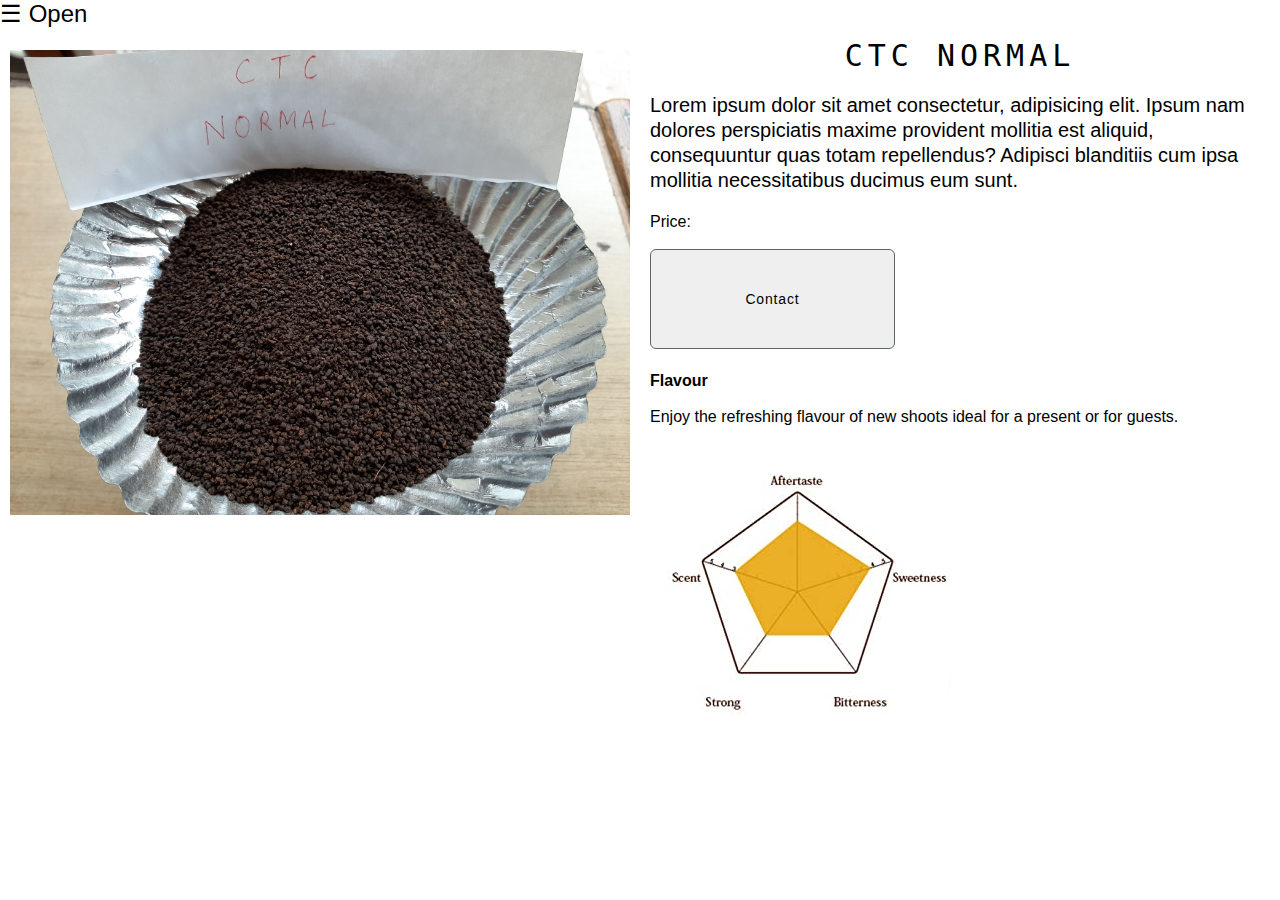
<file: details.html>
<!DOCTYPE html>
<html lang="en">
<head>
    <meta charset="UTF-8">
    <meta name="viewport" content="width=device-width, initial-scale=1.0">
    <title>PrimeTea - Details</title>
     <!--CUSTOM CSS -->
        
        <link rel="stylesheet" href="style.css">
</head>
<body>
    <!--<h1 class="title-header2">Products Details Page</h1>-->
     <!--- Nav links --->
     <div id="mainbox" onclick="openFunction()">&#9776; Open</div>
     <div id="menu" class="sidemenu">
             <a href="index.html">Home</a> 
             <a href="products.html">Products</a>
             <a href="#">About Us</a>
             <a href="#">Contact Us</a>
             <a href="#">Shop Information</a>
             <a href="#" class="closebtn" onclick="closeFunction()">&times;</a>
     </div>
     <!--- Row for Image and Short Description--->
     
        <div class="row">
            <div class="column">
              <img src="images/CTC NORMAL.jpg" style="width:100%;" class="image-grid"/>
            </div>
            <div class="column">
              <h2 class="product-title">CTC NORMAL</h2>
              <p class="long-description">Lorem ipsum dolor sit amet consectetur, adipisicing elit. 
                  Ipsum nam dolores perspiciatis maxime provident mollitia est aliquid, consequuntur quas totam repellendus? 
                  Adipisci blanditiis cum ipsa mollitia necessitatibus ducimus eum sunt.</p>
                <p>Price: </p>
                    <br>
                <button class="btn-contact">Contact</button>
                    <br></br>
                <h4>Flavour</h4>
                    <br>
                <p>Enjoy the refreshing flavour of new shoots ideal for a present or for guests.</p>
                    <br>
                    <img src="images/tea_flavor.jpg">
            </div>
          </div>
     
     
      
        
     <script type="text/javascript">
        function openFunction() {
            document.getElementById("menu").style.width="300px";
            document.getElementById("mainbox").style.marginLeft="300px";
        }
        function closeFunction() {
            document.getElementById("menu").style.width="0px";
            document.getElementById("mainbox").style.marginLeft="0px";
            document.getElementById("mainbox").innerHTML="&#9776; Open";
        }
    </script>
    
</body>
</html>
</file>
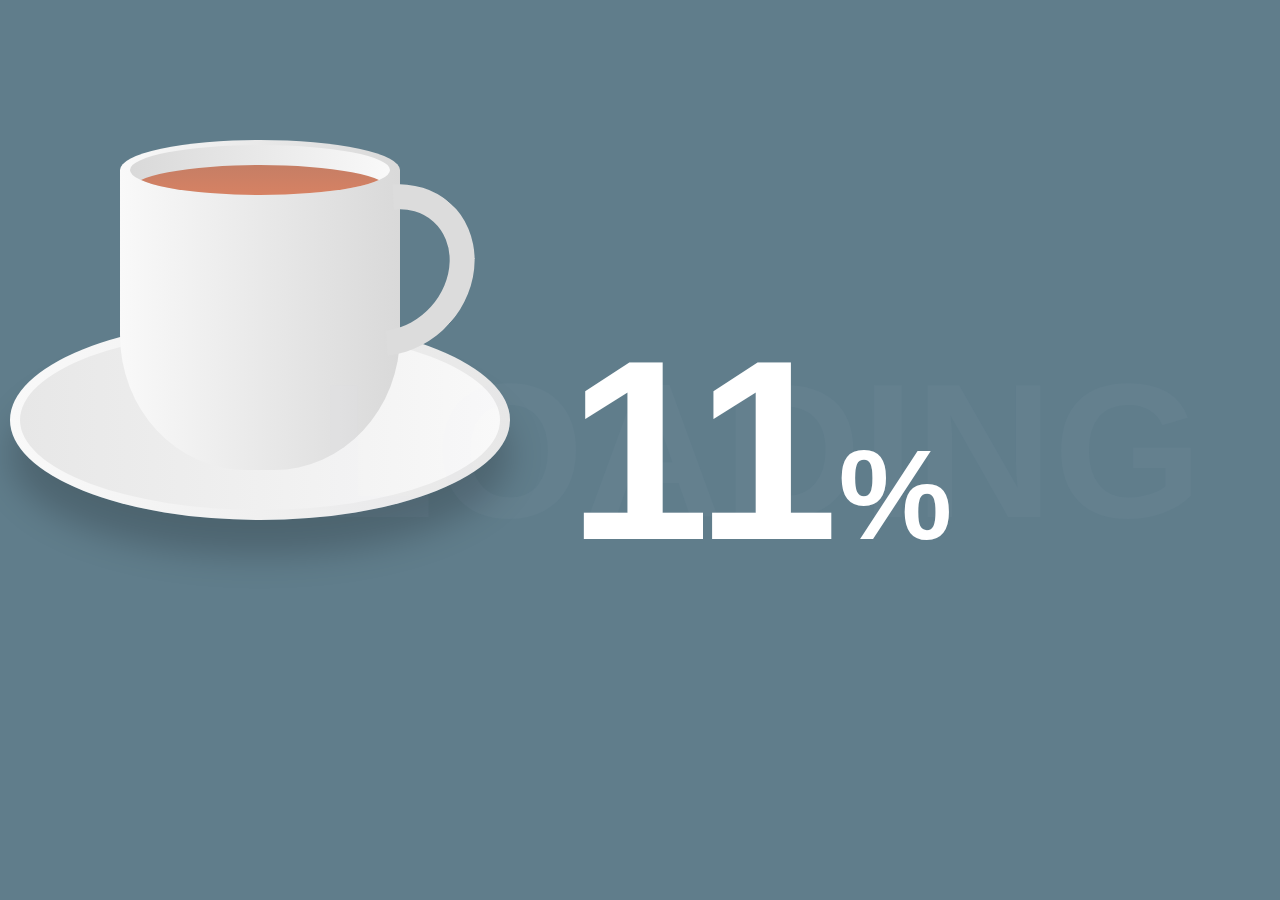
<file: intro.html>
<!DOCTYPE html>
<html lang="en">
<head>
    <meta charset="UTF-8">
    <meta name="viewport" content="width=device-width, initial-scale=1.0">
    <title>PrimeTea - Welcome Page</title>
    <link rel="stylesheet" href="style1.css">
    <style>
        *{
            margin: 0;
            padding: 0;
            box-sizing: border-box;
            font-family: 'Lucida Sans', 'Lucida Sans Regular', 'Lucida Grande', 'Lucida Sans Unicode', Geneva, Verdana, sans-serif;
        }
        .preloader {
            position: fixed;
            top: 0;
            display: flex;
            justify-content: center;
            align-items: center;
            width: 100%;
            height: 100vh;
            z-index: 100000000;
        }
        .preloader.active {
            transform: translateY(-100vh);
            transition: ease-in-out 2s;
            transition-delay: 1s;
        }
        .preloader::before {
            content: 'Loading';
            position: absolute;
            font-size: 12em;
            font-weight: 900;
            text-transform: uppercase;
            color: rgba(225, 225, 255, .03);
        }
        .counter {
            position: relative;
            color: white;
            font-size: 16em;
            font-weight: 700;
            z-index: 1;
        }
        .counter::after {
            content: '%';
            font-size: 0.5em;
        }
        .hide {
            opacity: 0;
            transition: 1s;
            pointer-events: none;
        }
    </style>
</head>
<body class="tea-animation">
    <div class="container">
        <div class="plate"></div>
        <div class="cup">
            <div class="top">
                <div class="vapour">
                    <span style="--i:1;"></span>
                    <span style="--i:3;"></span>
                    <span style="--i:16;"></span>
                    <span style="--i:5;"></span>
                    <span style="--i:13;"></span>
                    <span style="--i:20;"></span>
                    <span style="--i:6;"></span>
                    <span style="--i:7;"></span>
                    <span style="--i:10;"></span>
                    <span style="--i:8;"></span>
                    <span style="--i:17;"></span>
                    <span style="--i:11;"></span>
                    <span style="--i:12;"></span>
                    <span style="--i:14;"></span>
                    <span style="--i:2;"></span>
                    <span style="--i:9;"></span>
                    <span style="--i:15;"></span>
                    <span style="--i:4;"></span>
                    <span style="--i:19;"></span>                    
                </div>
                <div class="circle">
                    <div class="tea">

                    </div>
                </div>
                <div class="handle">

                </div>
            </div>
        </div>
    </div>
    <div class="preloader">
        <div class="counter">0</div>
    </div>
    <!-- jQuery library -->
  <script src="https://ajax.googleapis.com/ajax/libs/jquery/3.5.1/jquery.min.js"></script>
    <script type="text/javascript">
        function counter() {
            var count = setInterval(function(){
                var c = parseInt($('.counter').text());
                $('.counter').text((++c).toString());
                if (c == 100) {
                    clearInterval(count);
                    $('.counter').addClass('hide')
                    $('.preloader').addClass('active')
                    location.replace("index.html")
                }
            },60)
        }
        counter()
    </script>
</body>
</html>
</file>
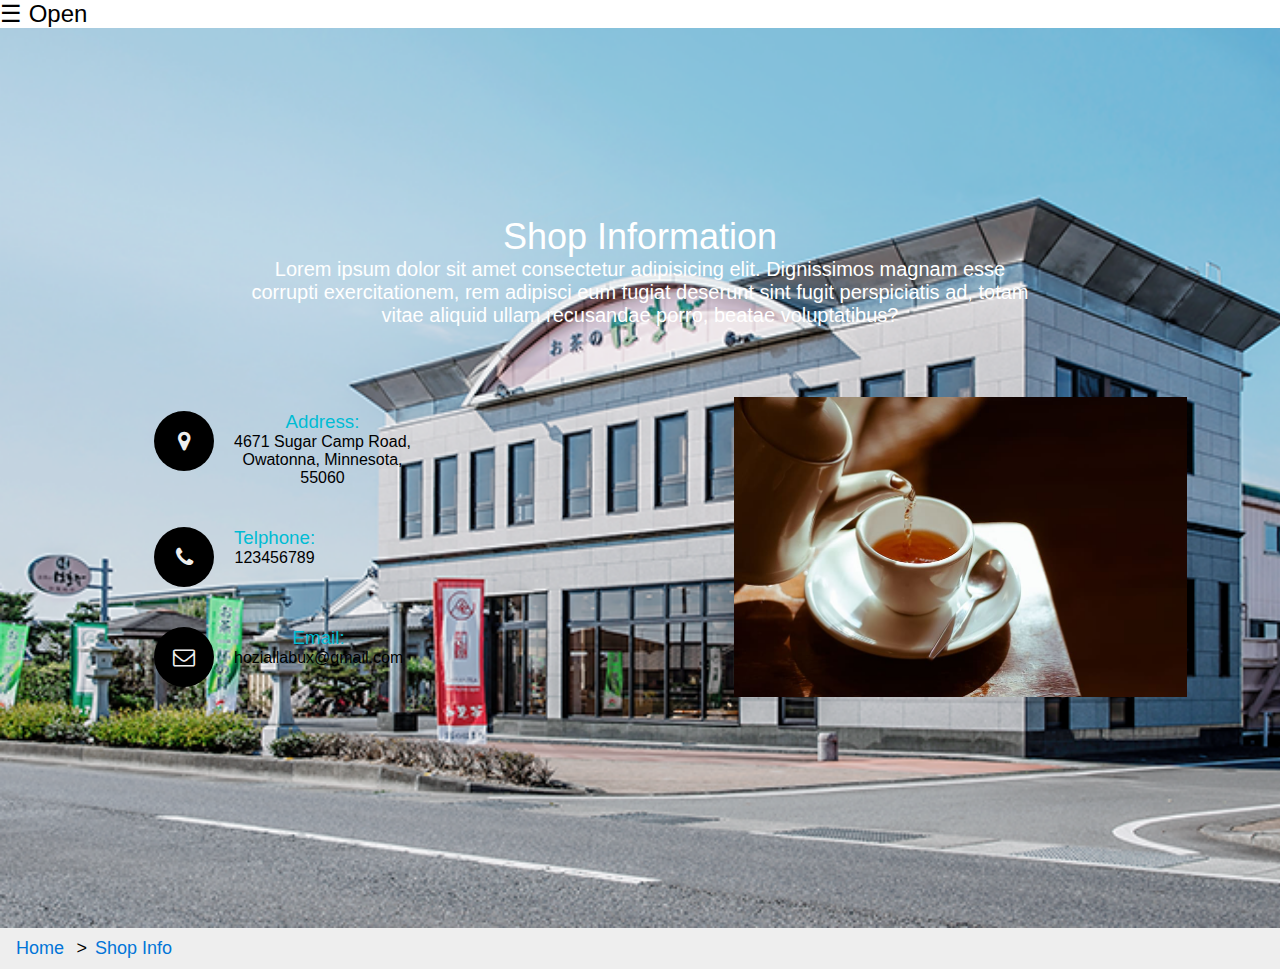
<file: shopinfo.html>
<!DOCTYPE html>
<html lang="en">
<head>
    <meta charset="UTF-8">
    <meta name="viewport" content="width=device-width, initial-scale=1.0">
    <title>PrimeTea - ShopInfo</title>
    <link rel="stylesheet" href="https://stackpath.bootstrapcdn.com/font-awesome/4.7.0/css/font-awesome.min.css" integrity="sha384-wvfXpqpZZVQGK6TAh5PVlGOfQNHSoD2xbE+QkPxCAFlNEevoEH3Sl0sibVcOQVnN" crossorigin="anonymous">
    <!-- CSS Custom links-->
    <link href="style.css" rel="stylesheet">
    
    <style>
        /***************** SHOP INFORMATION PAGE STYLING ************************/
*{
    margin: 0;
    padding: 0;
    box-sizing: border-box;
   
}
.contact {
    position: relative;
    min-height: 100vh;
    padding: 50px 100px;
    display: flex;
    justify-content: center;
    align-items: center;
    flex-direction: column;
    background: url(images/shop_main_photo.png);
    background-size: cover;
}
.contact .content {
    max-width: 800px;
    text-align: center;

}
.contact .content h2 {
    font-size: 36px;
    font-weight: 500;
    color: #ffffff;
}
.contact .content p {
    font-size: 20px;
    color: #ffffff;
}
.container {
    width: 100%;
    display: flex;
    justify-content: center;
    align-items: center;
    margin-top: 30px;
}
.container .contactInfo {
    width: 50%;
    display: flex;
    flex-direction: column;

}
.container .contactInfo .box {
    position: relative;
    padding: 20px 0;
    display: flex;
}
.container .contactInfo .box .icon {
    min-width: 60px;
    height: 60px;
    background: #000000;
    display: flex;
    justify-content: center;
    align-items: center;
    border-radius: 50%;
    font-size: 22px;
}
.container .contactInfo .box .text {
    display: flex;
    margin-left: 20px;
    font-size: 16px;
    color: #000000;
    flex-direction: column;
    font-weight: 300;
}
.container .contactInfo .box .text h3 {
    font-weight: 500;
    color: #00bcd4;
}
.contactImage {
    width: 40%;
    padding: 40px;
    
}
.contactImage img {
    position: relative;
    height: 300px;
}

ol.breadcrumb {
    padding: 10px 16px;
    list-style: none;
    background-color: #eee;
}
ol.breadcrumb li {
    display: inline;
    font-size: 18px;
}
ol.breadcrumb li+li:before {
    padding: 8px;
    color: black;
    content: ">";
}
ol.breadcrumb li a {
    color: #0275d8;
    text-decoration: none;
}
ol.breadcrumb li a:hover {
    color: #01447e;
    text-decoration: underline;
}
    </style>
    <!-- jQuery library -->
    <script src="https://ajax.googleapis.com/ajax/libs/jquery/3.5.1/jquery.min.js"></script>
</head>
<body>
    

<div id="mainbox" onclick="openFunction()">&#9776; Open</div>
        <div id="menu" class="sidemenu">
        <a href="index.html">Home</a>
        <a href="products.php">Products</a>
        <a href="#">About Us</a>
        <a href="contactus.php">Contact Us</a>
        <a href="shopinfo.html">Shop Information</a>
        <a href="#" class="closebtn" onclick="closeFunction()">&times;</a>
        </div>

   <section class="contact">
        <div class="content">
            <h2>Shop Information</h2>
            <p>Lorem ipsum dolor sit amet consectetur adipisicing elit. 
                Dignissimos magnam esse corrupti exercitationem, rem adipisci eum fugiat deserunt sint fugit perspiciatis ad, 
                totam vitae aliquid ullam recusandae porro, beatae voluptatibus?</p>
        </div>
        <div class="container">
            <div class="contactInfo">
                <div class="box">
                    <div class="icon">
                        <i class="fa fa-map-marker" aria-hidden="true"></i>
                    </div>
                    <div class="text">
                        <h3>Address:</h3>
                        <p>4671 Sugar Camp Road, <br>Owatonna, Minnesota,<br>55060</p>
                    </div>
                </div>
                <div class="box">
                    <div class="icon">
                        <i class="fa fa-phone" aria-hidden="true"></i>
                    </div>
                    <div class="text">
                        <h3>Telphone:</h3>
                        <p>123456789</p>
                    </div>
                </div>
                <div class="box">
                    <div class="icon">
                        <i class="fa fa-envelope-o" aria-hidden="true"></i>
                    </div>
                    <div class="text">
                        <h3>Email:</h3>
                        <p>hoziallabux@gmail.com</p>
                    </div>
                </div>
            </div>
            <div class="contactImage">
                <img src="images/green-tea-hot-healthy-herbal.jpg" alt="">
            </div>
        </div>
   </section>
      <!--- Footer breadcrumbs --->
      <ol class="breadcrumb">
        <li class="breadcrumb-item"><a href="index.html">Home</a></li>
        <li class="breadcrumb-item active"><a href="shopinfo.html">Shop Info</a></li>
        </ol>
  
<script type="text/javascript">
function openFunction() {
    document.getElementById("menu").style.width="300px";
    document.getElementById("mainbox").style.marginLeft="300px";
}
function closeFunction() {
    document.getElementById("menu").style.width="0px";
    document.getElementById("mainbox").style.marginLeft="0px";
    document.getElementById("mainbox").innerHTML="&#9776; Open";
}
</script>
</body>
</html>
</file>
<file: style.css>
section {
    text-align: center;
    color: #eee;
}

ul {
    -webkit-column-count: 2; 
    column-count: 2;
    display: inline-block;
    list-style: none;
    padding: 0;
}

ul li {
    text-align: left;
    background-color: #eee;
}
/******** HAMBURGER MENU LINKS ***********/
body {
    font-family: sans-serif;
    margin: auto;
}
#mainbox {
    font-size: 24px;
    cursor: pointer;
    transition: all .6s;
}
.sidemenu {
    position: fixed;
    bottom: 0;
    right: 0;
    height: 100%;
    width: 0px;
    background-color: #222;
    z-index: 1;
    padding-top: 100px;
    overflow-x: hidden;
    transition: all  .5s;
}

.sidemenu a {
    padding: 8px 8px 8px 64px;
    text-decoration: none;
    font-size: 20px;
    color: #999;
    display: block;
}
.sidemenu a:hover {
    color: white;
}
.sidemenu .closebtn {
    position: absolute;
    bottom: 0px;
    right: 0px;
    font-size: 36px;
    margin-right: 32px;
}
/**************** PRODUCT LIST STYLING **********************/
* {
    margin: 0;
    padding: 0;
    box-sizing: border-box;
}
.title-header {
    font-size: 32px;
    font-family: 'Lucida Sans', 'Lucida Sans Regular', 'Lucida Grande', 'Lucida Sans Unicode', Geneva, Verdana, sans-serif;
    color: #262626;
    text-align: center;
    margin-bottom: 3px;
}
.wrapper {
    width: 90%;
    margin: 5px auto;
}
.img-area {
    display: -webkit-flex;
    display: -moz-flex;
    display:  -ms-flex;
    display: flex;
    flex-wrap: wrap;
    justify-content: center;
}
.single-img {
    width: calc(33% - 2rem);
    margin: 16px;
    cursor: pointer;
}
.img-content {
    transform-style: preserve-3d;
    perspective: 1000px;
}
.front, .back {
    min-height: 300px;
    height: auto;
    border-radius: 5px;
    color: #ffffff;
    background-size: cover; 
    transition: transform 0.7s cubic-bezier(0.4, 0.2,0.2, 1);
    backface-visibility: hidden;
    text-align: center;
    font-size: 22px;
}
.back {
    background-color: crimson;
}
.front:after {
    position: absolute;
    top: 0;
    left: 0;
    z-index: 1;
    width: 100%;
    height: 100%;
    content: '';
    display: block;
    opacity: 0.7;
    background-color: #000000;
    backface-visibility: hidden;
    border-radius: 5px;
}
.back {
    text-shadow: 1px, 1px, #000000;
    font-family: monospace;
    position: absolute;
    top: 0;
    left: 0;
    width: 100%;
}
.inner {
    transform: translateY(-50%) translateZ(60px) scale(0.9);
    top: 50%;
    position: absolute;
    left: 0;
    width: 100%;
    padding: 2rem;
    box-sizing: border-box;
    perspective: inherit;
    z-index: 2;
}
.front .inner span {
    position: relative;
    font-family: monospace;
    font-size: 20px;
}
.img-content .back {
    transform: rotateY(180deg);
    transform: preserve-3d;
}
.img-content:hover .back {
    transform: rotateY(0deg);
    transform: preserve-3d;
}
.img-content .front {
    transform: rotateY(0deg);
    transform: preserve-3d;
}
.img-content:hover .front {
    transform: rotateY(-180deg);
    transform: preserve-3d;
}
/***************** DETAILS PAGE STYLING ************************/
.title-header2 {
    font-size: 32px;
    font-family: 'Lucida Sans', 'Lucida Sans Regular', 'Lucida Grande', 'Lucida Sans Unicode', Geneva, Verdana, sans-serif;
    color: #262626;
    text-align: center;
    margin-bottom: 3px;
}
.column {
    float: left;
    width: 50%;
    padding: 10px;
}
.column .image-grid {
    margin-top: 12px;
}
.row:after {
    content: "";
    display: table;
    clear: both;
}
.product-title {
    font-family: monospace;
    font-size: 30px;
    line-height: normal;
    letter-spacing: 5px;
    font-weight: 400;
    text-align: center;
}
.long-description {
    font-family: Arial, Helvetica, sans-serif;
    font-size: 20px;
    line-height: 25px;
    font-weight: 400;
    display: block;
    margin-block-start: 1em;
    margin-block-end: 1em;
    margin-inline-start: 0px;
    margin-inline-end: 0px;
}
.btn-contact {
    position: relative;
    width: 245px;
    height: 100px;
    border: 1px solid #5d6666;
    border-radius: 6px;
    font-family: Arial, Helvetica, sans-serif;
    font-size: 14px;
    line-height: 18px;
    letter-spacing: .06em !important;
    margin-bottom: 5px;
    align-items: center;
}
</file>
<file: style1.css>
/***************** SPLASH SCREEN ANIMATION ************************/
* {
    margin: 0;
    padding: 0;
    box-sizing: border-box;
}

body {
    padding: 120px;
    display: flex;
    justify-content:  left;
    align-items: center;        /** Change this Body **/
    min-height: 10vh;
    background: #607d8b;
}
.container {
    position: relative;
    top: 50px;
}
.cup {
    position: relative;
    width: 280px;
    height: 300px;
    background: linear-gradient(to right, #f9f9f9, #d9d9d9);
    border-bottom-left-radius: 45%;
    border-bottom-right-radius: 45%;
}
.top {
    position: absolute;
    top: -30px;
    left: 0;
    width: 100%;
    height: 60px;
    background: linear-gradient(to right, #f9f9f9, #d9d9d9);
    border-radius: 50%;
}
.circle {
    position: absolute;
    top: 5px;
    left: 10px;
    width: calc(100% - 20px);
    height: 50px;
    background: linear-gradient(to left, #f9f9f9, #d9d9d9);
    border-radius: 50%;
    box-sizing: border-box;
    overflow: hidden;
}
.tea {
    position: absolute;
    top: 20px;
    left: 0;
    width: 100%;
    height: 100%;
    background: linear-gradient(#c57e65, #e28462);
    border-radius: 50%;
}
.handle {
    position: absolute;
    right: -70px;
    top: 40px;
    width: 160px;
    height: 180px;
    border: 25px solid #dcdcdc;
    border-left: 25px solid transparent;
    border-bottom: 25px solid transparent;
    border-radius: 50%;
    transform: rotate(42deg);
}
.plate {
    position: absolute;
    bottom: -50px;
    left: 50%;
    transform: translateX(-50%);
    width: 500px;
    height: 200px;
    background: linear-gradient(to right, #f9f9f9, #e7e7e7);
    border-radius: 50%;
    box-shadow: 0 35px 35px rgba(0, 0, 0, 0.2);
}
.plate::before {
    content: '';
    position: absolute;
    top: 10px;
    left: 10px;
    right: 10px;
    bottom: 10px;
    border-radius: 50%;
    background: linear-gradient(to left, #f9f9f9, #e7e7e7);
}
.plate::after {
    content: '';
    position: absolute;
    top: 30px;
    left: 30px;
    right: 30px;
    bottom: 30px;
    background: radical-gradient(rgba(0,0,0,0.2) 25%, transparent, transparent);
    border: 50%;
}
.vapour {
    position: relative;
    display: flex;
    z-index: 1;
    padding: 0 20px;
}
.vapour span {
    position: relative;
    bottom: 50px;
    display: block;
    margin: 0 2px 50px;
    min-width: 8px;
    height: 120px;
    background: #ffffff;
    border-radius: 50%;
    animation: animate 5s linear infinite;
    opacity: 0;
    filter: blur(8px);
    animation-delay: calc(var(--i) * -0.5s);
}
@keyframes animate {
    0% {
        transform: translateY(0) scaleX(1);
        opacity: 0;
    }
    15% {
        opacity: 1;
    }
    50% {
        transform: translateY(-150px) scaleX(5);
    }
    95% {
        opacity: 0;
    }
    100% {
        transform: translateY(-300px) scaleX(10);
    }
}
</file>
